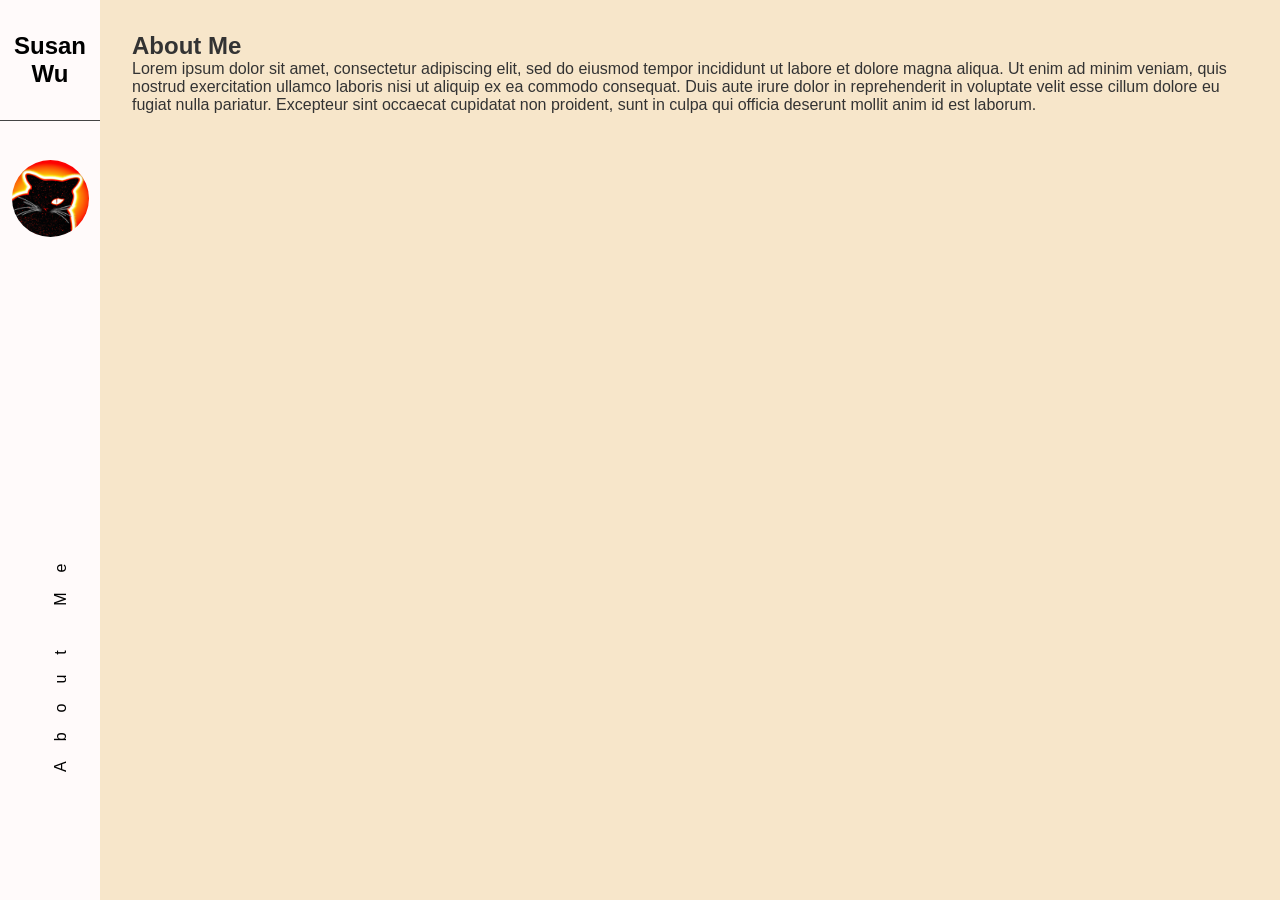
<file: site/index.html>
<!DOCTYPE html>
<html lang="en">
<head>
    <meta charset="UTF-8">
    <title>Susan Wu</title>
    <meta name="viewport" content="width=device-width, initial-scale=1.0">
    <link rel="stylesheet" href="styles.css">
</head>
<body>

    <aside class="sidebar">
        <div class="sidebar-header">
            <span class="collapsed-text"></span>
            <span class="name"><h2>Susan Wu</h2></span>
            
        </div>
        <span>
            <img class="profile-picture" src="github_prof_pic.png" alt="profile_pic">
        </span>
        <nav class="sidebar-nav">
            <button class="sidebar-btn active" data-tab="index">
                <span class="collapsed-text"></span>
                <span class="full-text">About Me</span>
                </button>
            <button class="sidebar-btn" data-tab="projects">
                <span class="collapsed-text"></span>
                <span class="full-text">Projects</span>
            </button>
            <button class="sidebar-btn" data-tab="writeups">
                <span class="collapsed-text"></span>
                <span class="full-text">Write Ups</span>
            </button>
        </nav>
    </aside>

    <main class="main-content">
        <section id="about" class="tab-content active">
            <h2>About Me</h2>
            <p>Lorem ipsum dolor sit amet, consectetur adipiscing elit, sed do eiusmod tempor incididunt ut labore et dolore magna aliqua. Ut enim ad minim veniam, quis nostrud exercitation ullamco laboris nisi ut aliquip ex ea commodo consequat. Duis aute irure dolor in reprehenderit in voluptate velit esse cillum dolore eu fugiat nulla pariatur. Excepteur sint occaecat cupidatat non proident, sunt in culpa qui officia deserunt mollit anim id est laborum.</p>
        </section>

    </main>

    <script src="script.js"></script>
</body>
</html>
</file>
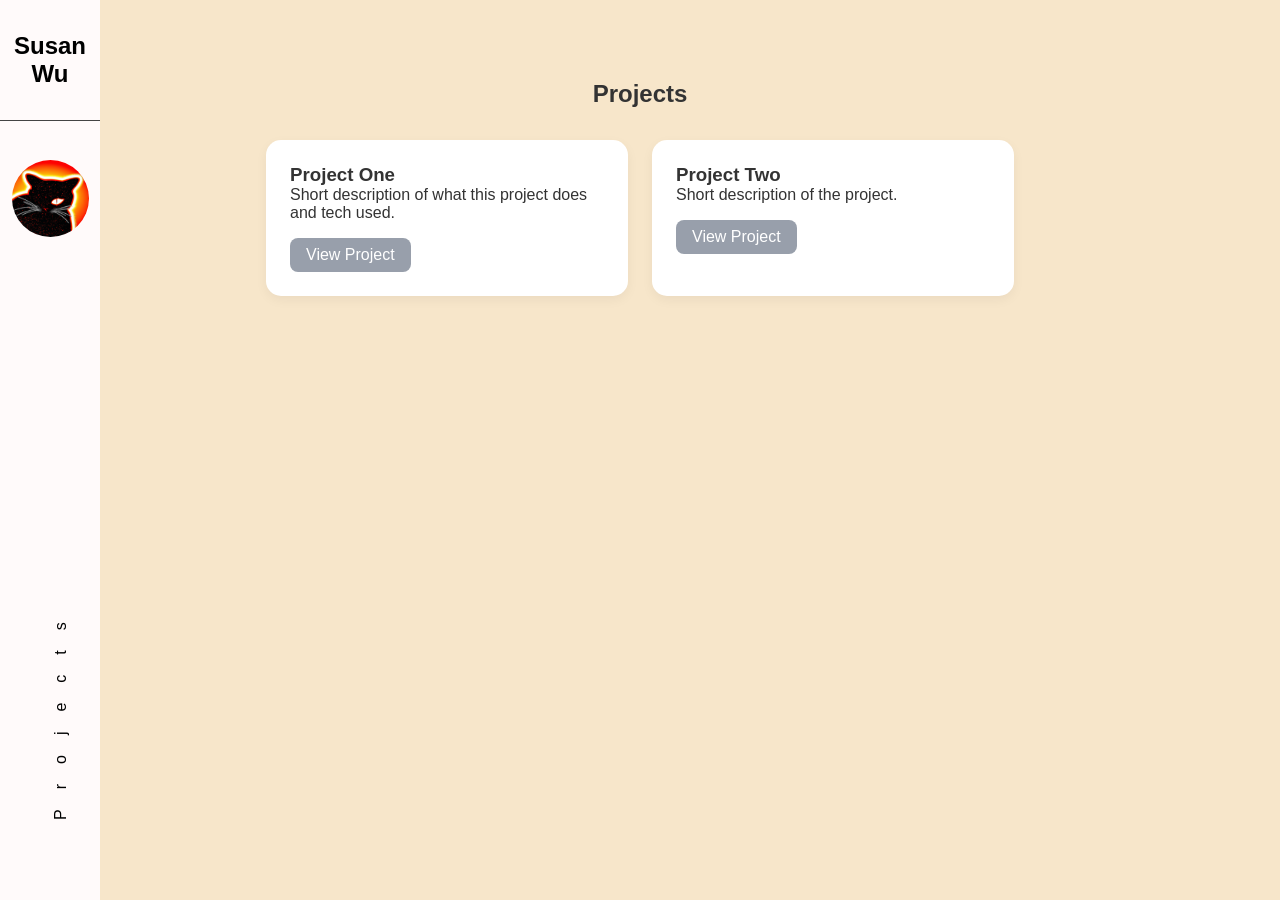
<file: site/projects.html>
<!DOCTYPE html>
<html lang="en">
<head>
    <meta charset="UTF-8">
    <title>Susan Wu</title>
    <meta name="viewport" content="width=device-width, initial-scale=1.0">
    <link rel="stylesheet" href="styles.css">
    <link rel="stylesheet" href="projects.css">

</head>
<body>

    <aside class="sidebar">
        <div class="sidebar-header">
            <span class="collapsed-text"></span>
            <span class="name"><h2>Susan Wu</h2></span>
        </div>
        <span>
            <img class="profile-picture" src="github_prof_pic.png" alt="profile_pic">
        </span>
        <nav class="sidebar-nav">
            <button class="sidebar-btn" data-tab="index">
                <span class="collapsed-text"></span>
                <span class="full-text">About Me</span>
                </button>
            <button class="sidebar-btn active" data-tab="projects">
                <span class="collapsed-text"></span>
                <span class="full-text">Projects</span>
            </button>
            <button class="sidebar-btn" data-tab="writeups">
                <span class="collapsed-text"></span>
                <span class="full-text">Write Ups</span>
            </button>
        </nav>
    </aside>


    <section id="projects" class="tab-content active">
        <h2 class="big-title">Projects</h2>
        <div class="cards">
            <div class="card">
                <h3>Project One</h3>
                <p>Short description of what this project does and tech used.</p>
                <a href="#" class="btn">View Project</a>
            </div>
            <div class="card">
                <h3>Project Two</h3>
                <p>Short description of the project.</p>
                <a href="#" class="btn">View Project</a>
            </div>
        </div>
    </section>

    <script src="script.js"></script>
</body>
</html>
</file>
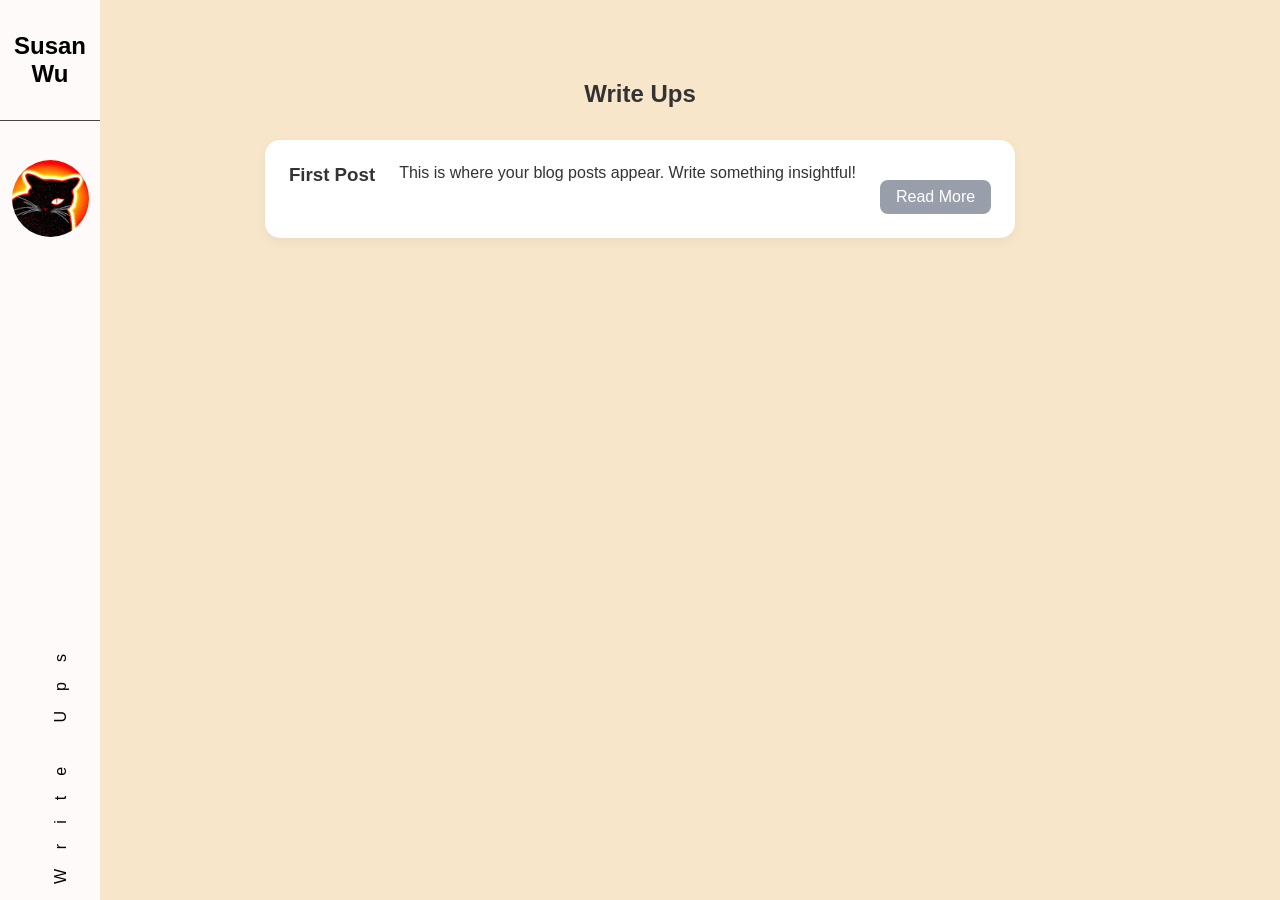
<file: site/writeups.html>
<!DOCTYPE html>
<html lang="en">
<head>
    <meta charset="UTF-8">
    <title>Susan Wu</title>
    <meta name="viewport" content="width=device-width, initial-scale=1.0">
    <link rel="stylesheet" href="styles.css">
    <link rel="stylesheet" href="projects.css">

</head>
<body>

    <aside class="sidebar">
        <div class="sidebar-header">
            <span class="collapsed-text"></span>
            <span class="name"><h2>Susan Wu</h2></span>
        </div>
        <span>
            <img class="profile-picture" src="github_prof_pic.png" alt="profile_pic">
        </span>
        <nav class="sidebar-nav">
            <button class="sidebar-btn" data-tab="index">
                <span class="collapsed-text"></span>
                <span class="full-text">About Me</span>
                </button>
            <button class="sidebar-btn" data-tab="projects">
                <span class="collapsed-text"></span>
                <span class="full-text">Projects</span>
            </button>
            <button class="sidebar-btn active" data-tab="writeups">
                <span class="collapsed-text"></span>
                <span class="full-text">Write Ups</span>
            </button>
        </nav>
    </aside>

        <section id="blog" class="tab-content active">
            <h2 class="big-title">Write Ups</h2>
            <div class="blog-post">
                <h3>First Post</h3>
                <p>This is where your blog posts appear. Write something insightful!</p>
                <a href="#" class="btn">Read More</a>
            </div>
        </section>

    <script src="script.js"></script>
</body>
</html>
</file>
<file: site/styles.css>
/* Base */
* {
  margin: 0;
  padding: 0;
  box-sizing: border-box;
  font-family: 'Segoe UI', Tahoma, Geneva, Verdana, sans-serif;
}

body {
  display: flex;
  min-height: 100vh;
  background-color: #F7E6CA;
  color: #333;
}

/* Sidebar */
.sidebar {
  position: fixed;
  left: 0;
  top: 0;
  bottom: 0;
  width: 100px; /* collapsed width */
  background-color: #FFFAFA;
  color: black;
  overflow: hidden;
  transition: width 0.3s;
  display: flex;
  flex-direction: column;
  align-items: center;
}

.sidebar:hover {
  width: 300px; /* expanded width */
}

.sidebar-header {
  width: 100%;
  text-align: center;
  padding: 2rem 0;
  font-weight: bold;
  border-bottom: 1px solid #444;
}

.sidebar-nav {
  display: flex;
  flex-direction: column;
  width: 100%;
  margin-top: auto;
}

.sidebar-btn {
  background: none;
  border: none;
  color: black;
  padding: 1rem;
  text-align: center;
  cursor: pointer;
  width: 100%;
  position: relative;
  overflow: visible;
}

.sidebar:hover .sidebar-btn:hover,
.sidebar:hover .sidebar-btn.active {
  background-color: #989fab;
}

/* Hide text when not hovering */
.sidebar:not(:hover) .sidebar-btn span {
  display: none;
}

.sidebar:hover .sidebar-btn span {
  display: inline;
}

/* Collapsed state: rotate text */
.sidebar:not(:hover) .full-text {
  transform: rotate(-90deg);
  transform-origin: left bottom;
  font-size: 0rem;
  opacity: 0;
  margin-left: -10px;
}

.sidebar:not(:hover) button.active .full-text {
  opacity: 1;
  display: block;
  height: 100%;
  width: 100%;
  font-size: 1rem;
  transform-origin: left bottom;
  letter-spacing: 20px;
  margin-left: 80%;
}

/* Rotated text for collapsed sidebar */
button.active .full-text {
  display: block;
  white-space: nowrap;
  opacity: 1;
}

/* Expanded state */
.sidebar:hover .full-text {
  transform: rotate(0deg);
  margin-left: 0;
  opacity: 1;
}

.sidebar:not(:hover) .sidebar-btn .full-text {
  transform: rotate(-90deg);
  display: block;
  text-align: left;
  margin-left: 10px;
  font-size: 0.9rem;
}

/* Main content */
.main-content {
  margin-left: 100px;
  padding: 2rem;
  flex: 1;
  transition: margin-left 0.3s;
}

.sidebar:hover ~ .main-content {
  margin-left: 200px;
}

/* Tab content */
.tab-content {
  display: none;
}

.tab-content.active {
  display: block;
}

.btn {
  display: inline-block;
  margin-top: 1rem;
  padding: 0.5rem 1rem;
  background-color: #989fab;
  color: white;
  border-radius: 8px;
  text-decoration: none;
  transition: background 0.3s;
}

.btn:hover {
  background-color: #0056b3;
}


/* Profile Picture */
.profile-picture {
  margin-top: 50%;
  width: 100%; 
  height: 50%;
  border-radius:50%;
}
</file>
<file: site/projects.css>
.layout {
    display: flex;
    height: 100vh;
}


/* Main content */
#projects {
    flex: 1;
    display: flex;
    flex-direction: column;
    align-items: center;   /* centers horizontally */
    justify-content: flex-start;
    padding-top: 80px;
}

/* Title */
.big-title {
    margin-bottom: 2rem;
    text-align: center;
}

/* Cards */
.cards {
    display: flex;
    flex-wrap: wrap;
    gap: 1.5rem;
    justify-content: center;
    max-width: 900px; /* keeps it visually centered */
}

.card {
    background-color: #fff;
    padding: 1.5rem;
    border-radius: 15px;
    flex: 1 1 250px;
    box-shadow: 0 4px 12px rgba(0,0,0,0.05);
}

.card:hover {
    transform: translateY(-5px);
}

#blog {
    flex: 1;
    display: flex;
    flex-direction: column;
    align-items: center;   /* centers horizontally */
    justify-content: flex-start;
    padding-top: 80px;
}

.blog-post {
    display: flex;
    flex-wrap: wrap;
    gap: 1.5rem;
    justify-content: center;
    max-width: 900px; /* keeps it visually centered */

    background-color: #fff;
    padding: 1.5rem;
    border-radius: 15px;
    box-shadow: 0 4px 12px rgba(0,0,0,0.05);
    margin-bottom: 1.5rem;
}
</file>
